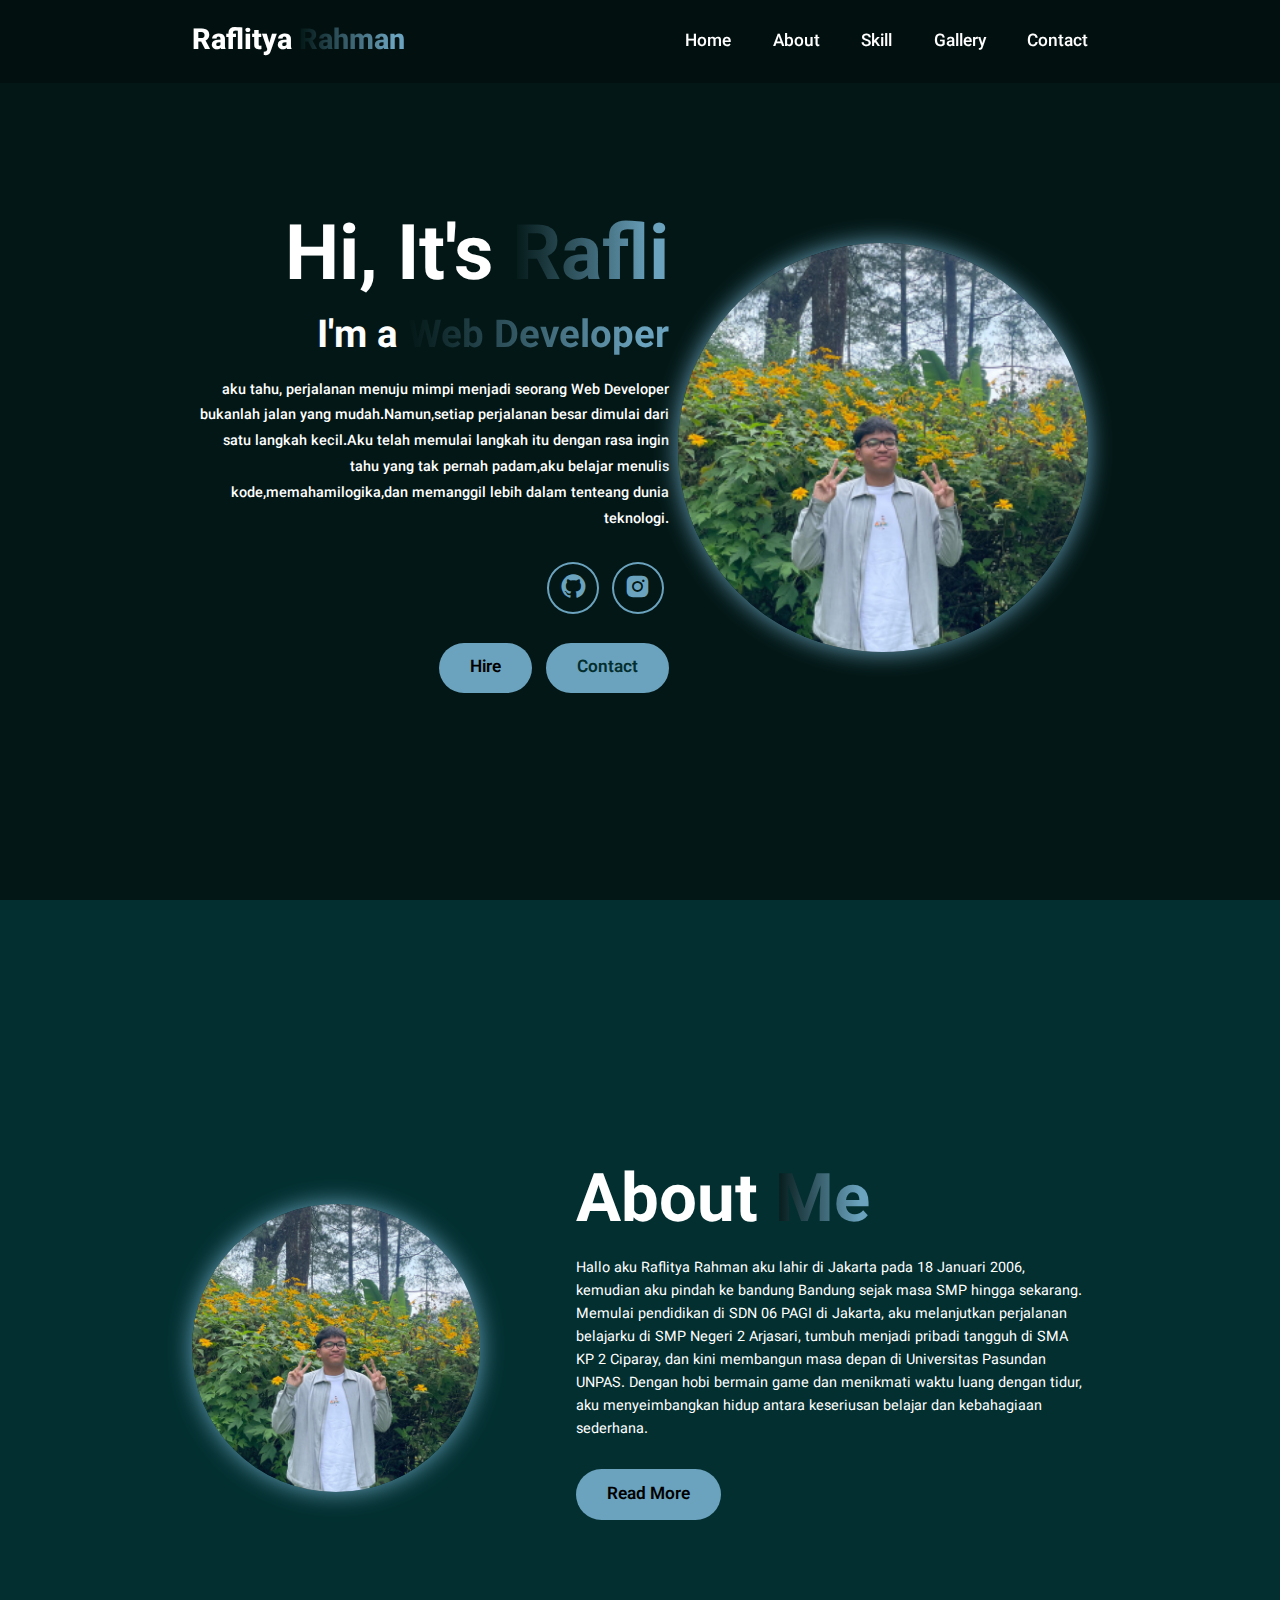
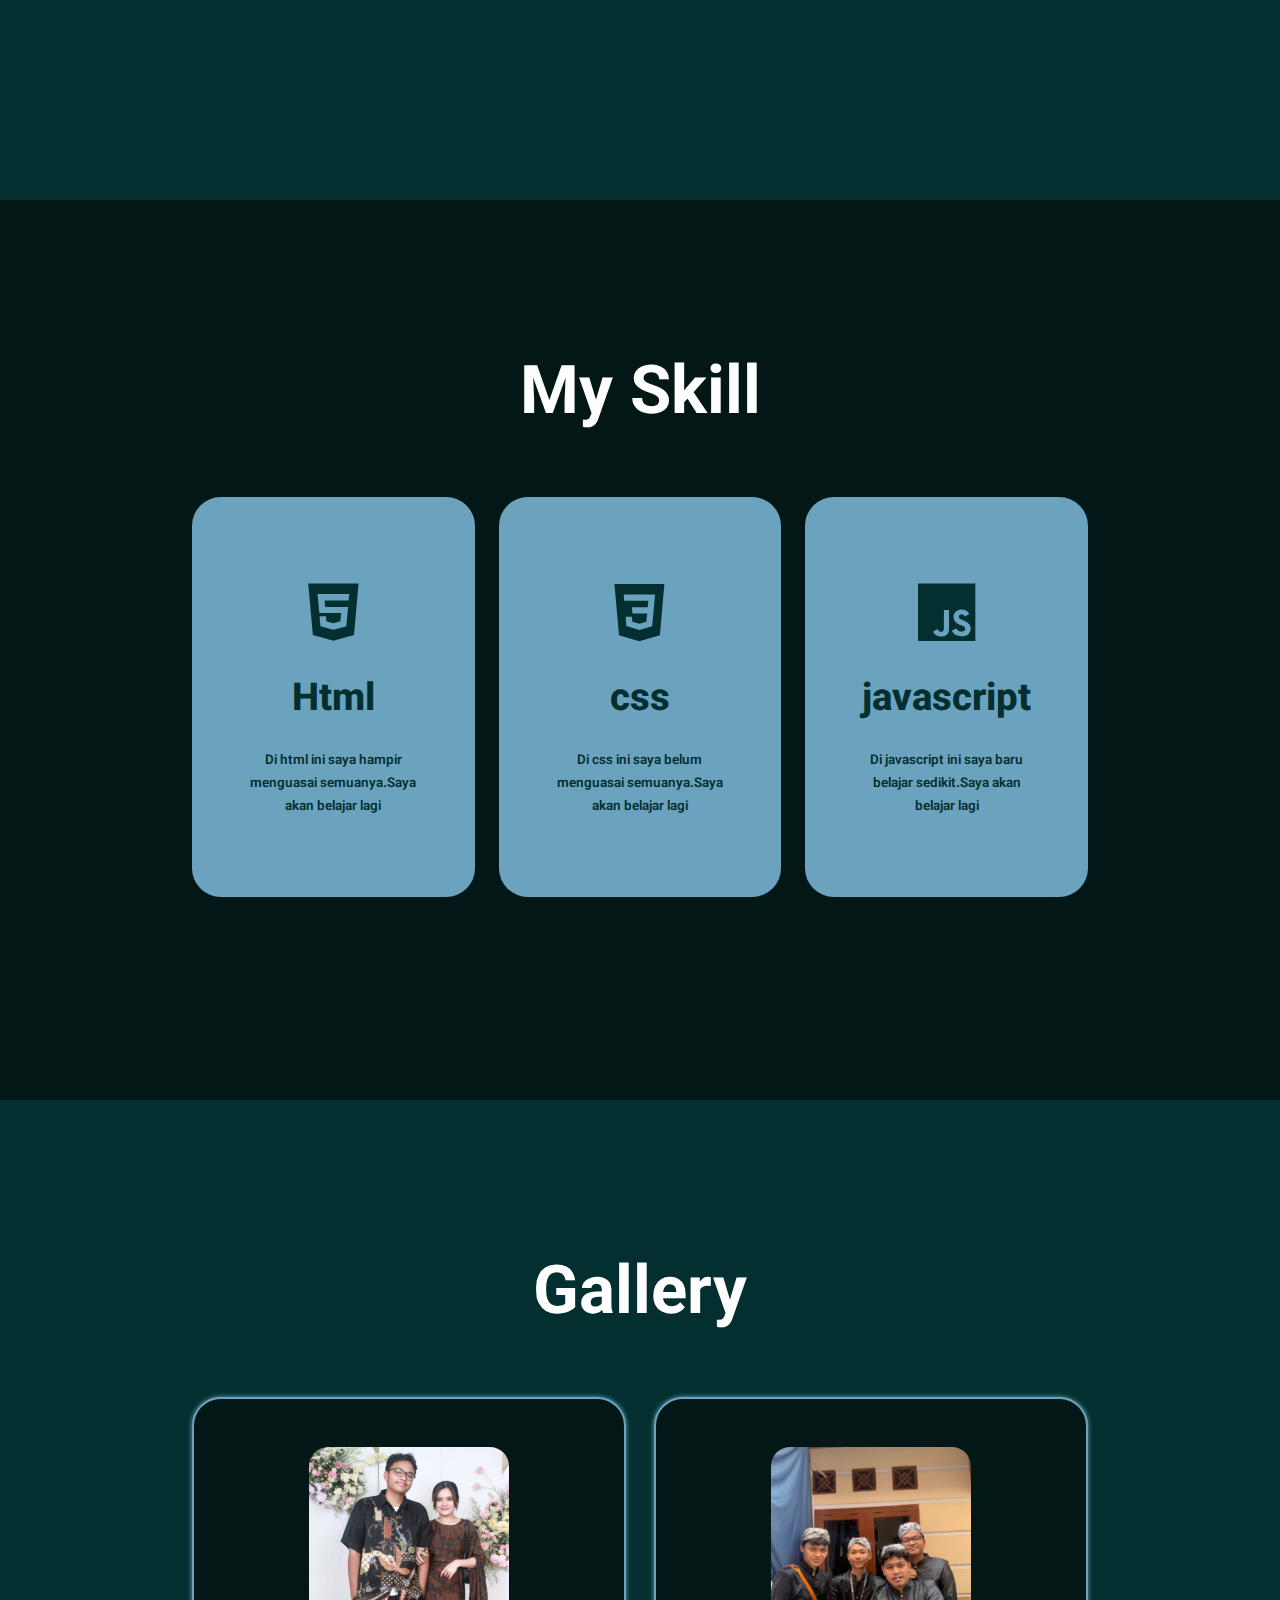
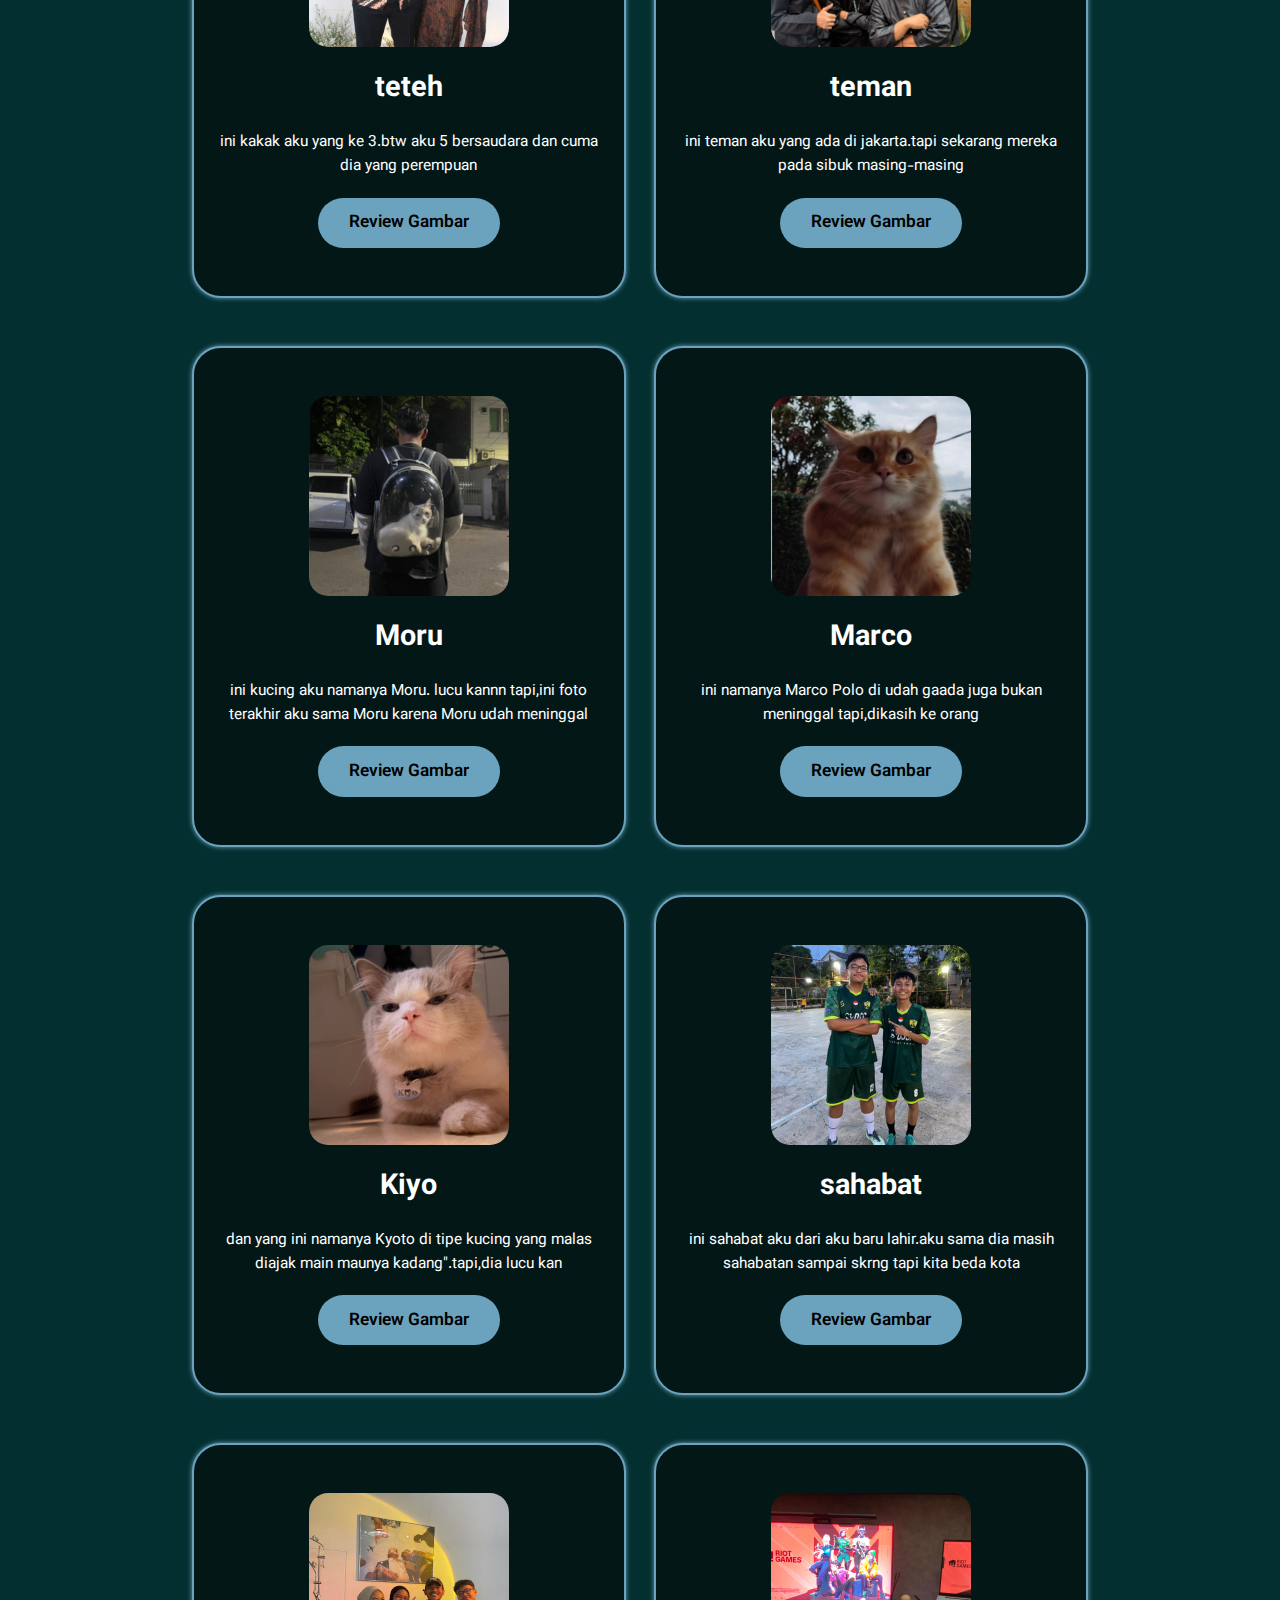
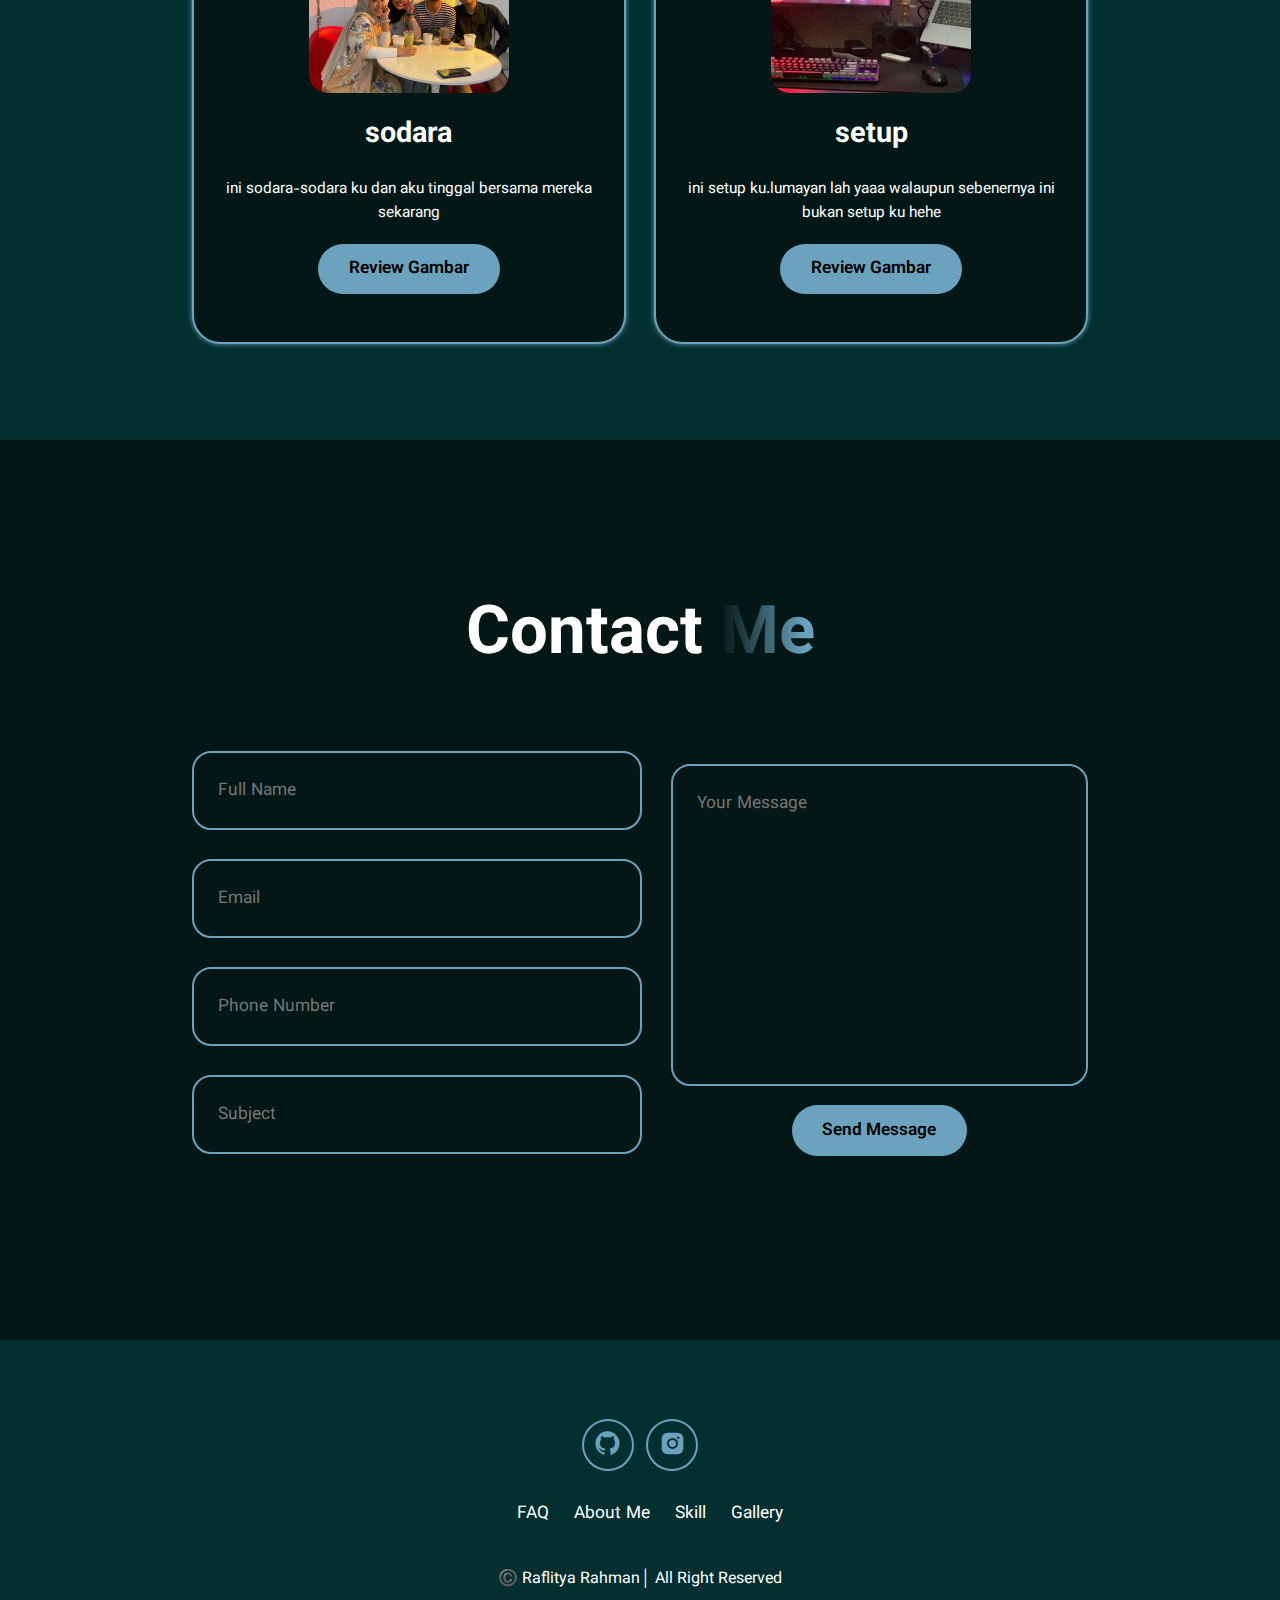
<file: index.html>
<!DOCTYPE html>
<html lang="en">
<head>
    <meta charset="UTF-8">
    <meta name="viewport" content="width=device-width, initial-scale=1.0">
    <link rel="stylesheet" href="porto2.css">
    <link href="https://fonts.googleapis.com/css2?family=Vazirmatn:wght@100..900&display=swap" rel="stylesheet">
    <link href='https://unpkg.com/boxicons@2.1.4/css/boxicons.min.css' rel='stylesheet'>

    
    <title>My Porfolio</title>
</head>
<body>
    <header class="header">
        <a href="#Home" class="logo">
            Raflitya <span>Rahman</span>
        </a>
        
        <i class="bx bx-menu" id="menu-icon"></i>
        
        <nav class="navbar">
            <a href="#Home">Home</a>
            <a href="#About">About</a>
            <a href="#Skill">Skill</a>
            <a href="#Gallery">Gallery</a>
            <a href="#Contact">Contact</a>
        </nav>
       
    </header>
    
    <section class="home" id="Home">
        <div class="home-content">
            <h1>Hi, It's <span>Rafli</span></h1>
            <h3>
                I'm a <span>Web Developer</span>
            </h3>
            <p>aku tahu, perjalanan menuju mimpi menjadi seorang Web Developer bukanlah jalan yang mudah.Namun,setiap perjalanan besar dimulai dari satu langkah kecil.Aku telah memulai langkah itu dengan rasa ingin tahu yang tak pernah padam,aku belajar menulis kode,memahamilogika,dan memanggil lebih dalam tenteang dunia teknologi.</p>
            <div class="social-icons">
                <a href="https://github.com/raflitya">
                    <i class="bx bxl-github"></i>
                </a>
                <a href="https://www.instagram.com/raflityaaaa/">
                    <i  class="bx bxl-instagram-alt"></i>
                    
                </a>
            </div>
            <div class="btn-group">
                <a href="#" class="btn">Hire</a>
                <a href="#Contact" class="btn">Contact</a>

            </div>
        </div>
        <div class="home-img">
            <img src="img/aku2.png" alt="">
        </div>
    </section>

    <section class="about" id="About">
        <div class="about-img"> 
            <img src="img/aku2.png" alt="">
        </div>
        <div class="about-content">
            <h2>About <span>Me</span></h2>
            <p>Hallo aku Raflitya Rahman aku lahir di Jakarta pada 18 Januari 2006, kemudian aku pindah ke bandung Bandung sejak masa SMP hingga sekarang. Memulai pendidikan di SDN 06 PAGI di Jakarta, aku melanjutkan perjalanan belajarku di SMP Negeri 2 Arjasari, tumbuh menjadi pribadi tangguh di SMA KP 2 Ciparay, dan kini membangun masa depan di Universitas Pasundan UNPAS. Dengan hobi bermain game dan menikmati waktu luang dengan tidur, aku menyeimbangkan hidup antara keseriusan belajar dan kebahagiaan sederhana.</p>
            <a href="#" class="btn">Read More</a>
        </div>
    </section>

    <section class="skill" id="Skill">
        <h2 class="heading">My Skill</h2>
        <div class="skill-container">
            <div class="skill-box">
                <div class="skill-info">
                    <i class="bx bxl-html5"></i>
                    <h4>Html</h4>
                    <p>Di html ini saya hampir menguasai semuanya.Saya akan belajar lagi</p>
                </div>
            </div>

            <div class="skill-box">
                <div class="skill-info">
                    <i class="bx bxl-css3"></i>
                    <h4>css</h4>
                    <p>Di css ini saya belum menguasai semuanya.Saya akan belajar lagi</p>
                </div>
            </div>

            <div class="skill-box">
                <div class="skill-info">
                    <i class="bx bxl-javascript"></i>
                    <h4>javascript</h4>
                    <p>Di javascript ini saya baru belajar sedikit.Saya akan belajar lagi</p>
                </div>
            </div>
        </div>
    </section>

    <section class="gallery" id="Gallery">
        <h2 class="heading">Gallery</h2>
        <div class="gallery-box">

            <div class="gallery-card">
                <img src="img/teteh.png" alt="">
                <h3>teteh</h3>
                <p>ini kakak aku yang ke 3.btw aku 5 bersaudara dan cuma dia yang perempuan</p>
                <div class="btn">Review Gambar</div>
            </div>
            <div class="gallery-card">
                <img src="img/aku&teman.png" alt="">
                <h3>teman</h3>
                <p>ini teman aku yang ada di jakarta.tapi sekarang mereka pada sibuk masing-masing</p>
                <div class="btn">Review Gambar</div>
            </div>
            <div class="gallery-card">
                <img src="img/moru.png" alt="">
                <h3>Moru</h3>
                <p>ini kucing aku namanya Moru. lucu kannn tapi,ini foto terakhir aku sama Moru karena Moru udah meninggal</p>
                <div class="btn">Review Gambar</div>
            </div>
            <div class="gallery-card">
                <img src="img/marco.png" alt="">
                <h3>Marco</h3>
                <p>ini namanya Marco Polo di udah gaada juga bukan meninggal tapi,dikasih ke orang </p>
                <div class="btn">Review Gambar</div>
            </div>
            <div class="gallery-card">
                <img src="img/kiyo1.png" alt="">
                <h3>Kiyo</h3>
                <p>dan yang ini namanya Kyoto di tipe kucing yang malas diajak main maunya kadang".tapi,dia lucu kan</p>
                <div class="btn">Review Gambar</div>
            </div>
            <div class="gallery-card">
                <img src="img/sahabat.png" alt="">
                <h3>sahabat</h3>
                <p>ini sahabat aku dari aku baru lahir.aku sama dia masih sahabatan sampai skrng tapi kita beda kota</p>
                <div class="btn">Review Gambar</div>
            </div>
            <div class="gallery-card">
                <img src="img/sodara.png" alt="">
                <h3>sodara</h3>
                <p>ini sodara-sodara ku dan aku tinggal bersama mereka sekarang</p>
                <div class="btn">Review Gambar</div>
            </div>
            <div class="gallery-card">
                <img src="img/setup.png" alt="">
                <h3>setup</h3>
                <p>ini setup ku.lumayan lah yaaa walaupun sebenernya ini bukan setup ku hehe</p>
                <div class="btn">Review Gambar</div>
            </div>
        </div>
    </section>

    <section class="contact" id="Contact">
        <h2 class="heading">Contact <span>Me</span></h2>
        <form action="https://formsubmit.co/clawdy1415@gmail.com" method="POST">
            <div class="input-group">
                <div class="input-box">
                    <input type="text" placeholder="Full Name">
                    <input type="email" placeholder="Email">
                </div>
                <div class="input-box">
                    <input type="number" placeholder="Phone Number">
                    <input type="text" placeholder="Subject">
                </div>
            </div>
            <div class="input-group-2">
                <textarea name="" id="" placeholder="Your Message" cols="30" rows="10"></textarea>
                <input type="submit" value="Send Message" class="btn">
            </div>
        </form>
    </section>

    <footer class="footer">
        <div class="social-icons">
            <a href="#">
                <i class="bx bxl-github"></i>
            </a>
            <a href="#">
                <i class="bx bxl-instagram-alt"></i>
            </a>
        </div>

        <ul class="list">
            <li>
                <a href="#">FAQ</a>
            </li>
            <li>
                <a href="#About">About Me</a>
            </li>
            <li>
                <a href="#Skill">Skill</a>
            </li>
            <li>
                <a href="#Gallery">Gallery</a>
            </li>
        </ul>

        <p class="copyright">
            ©️ Raflitya Rahman│ All Right Reserved
        </p>
    </footer>


    
    <script src="script.js"></script>
</body>
</html>
</file>
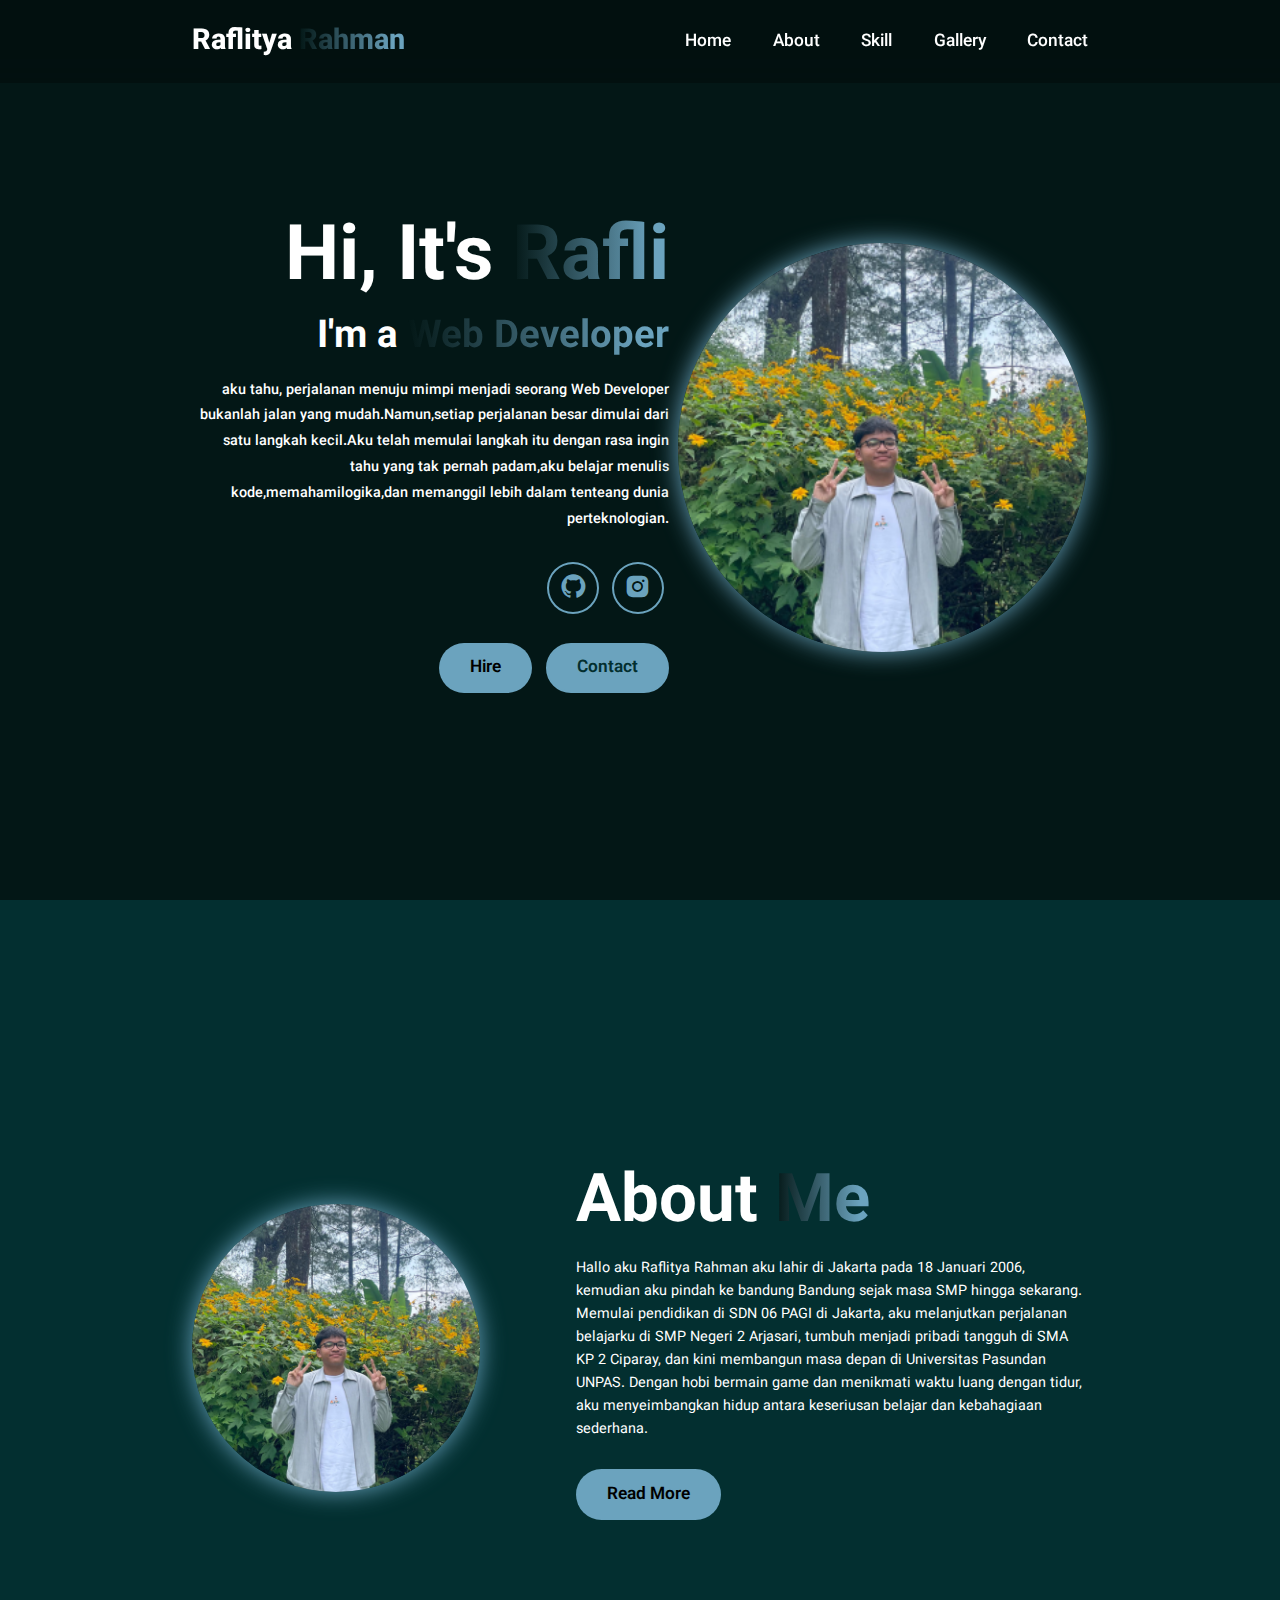
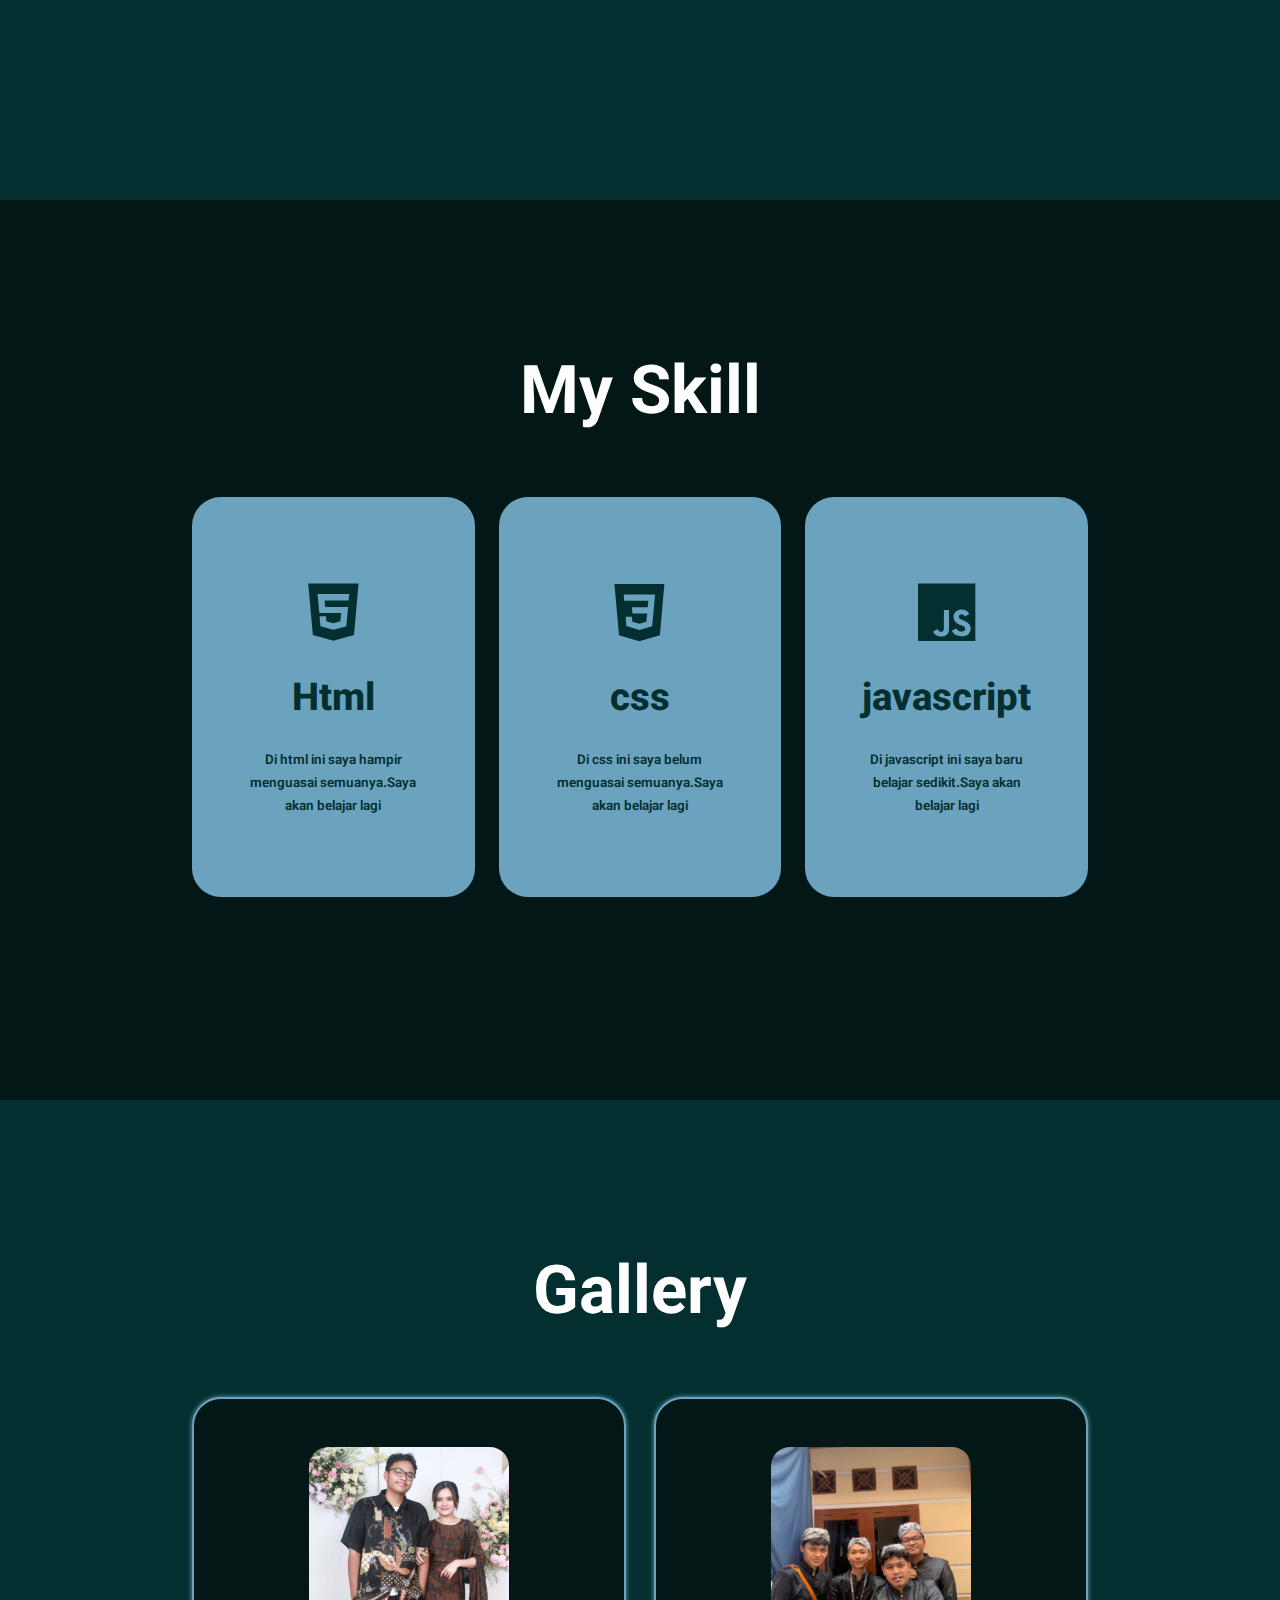
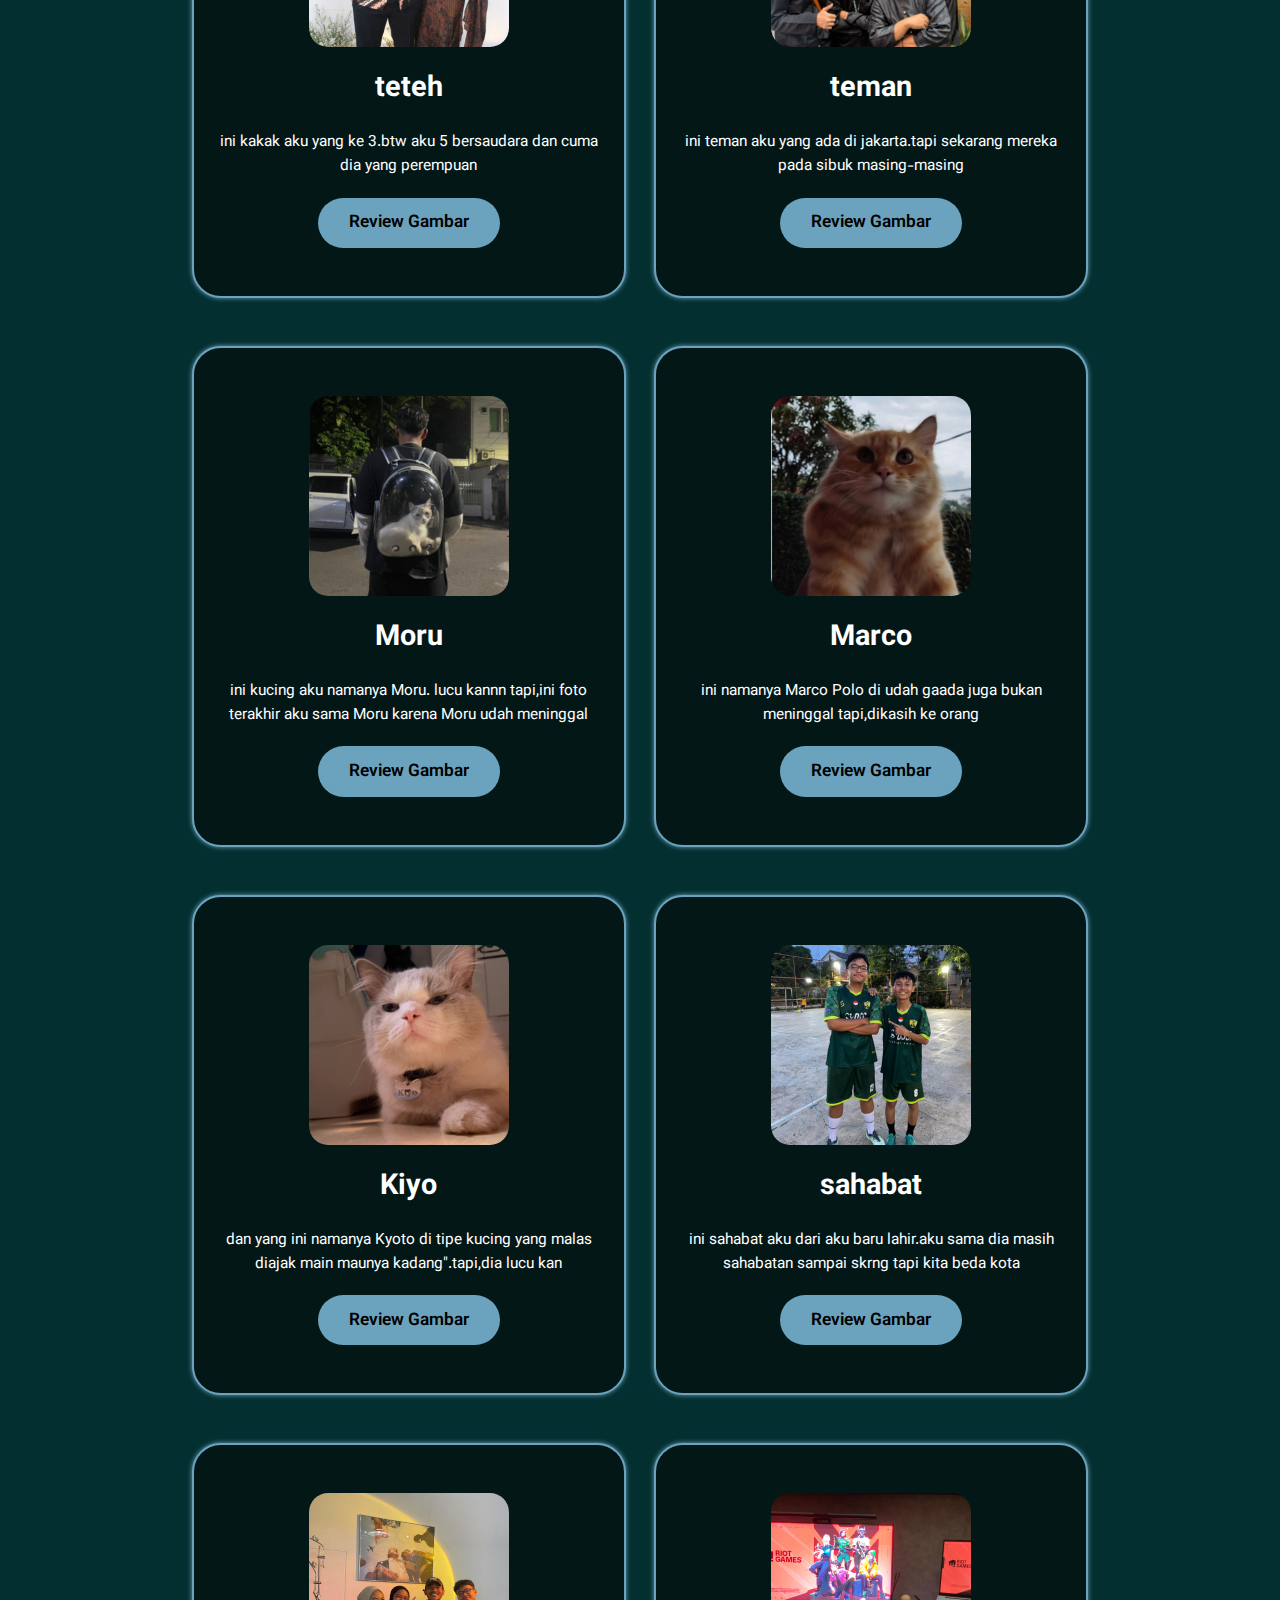
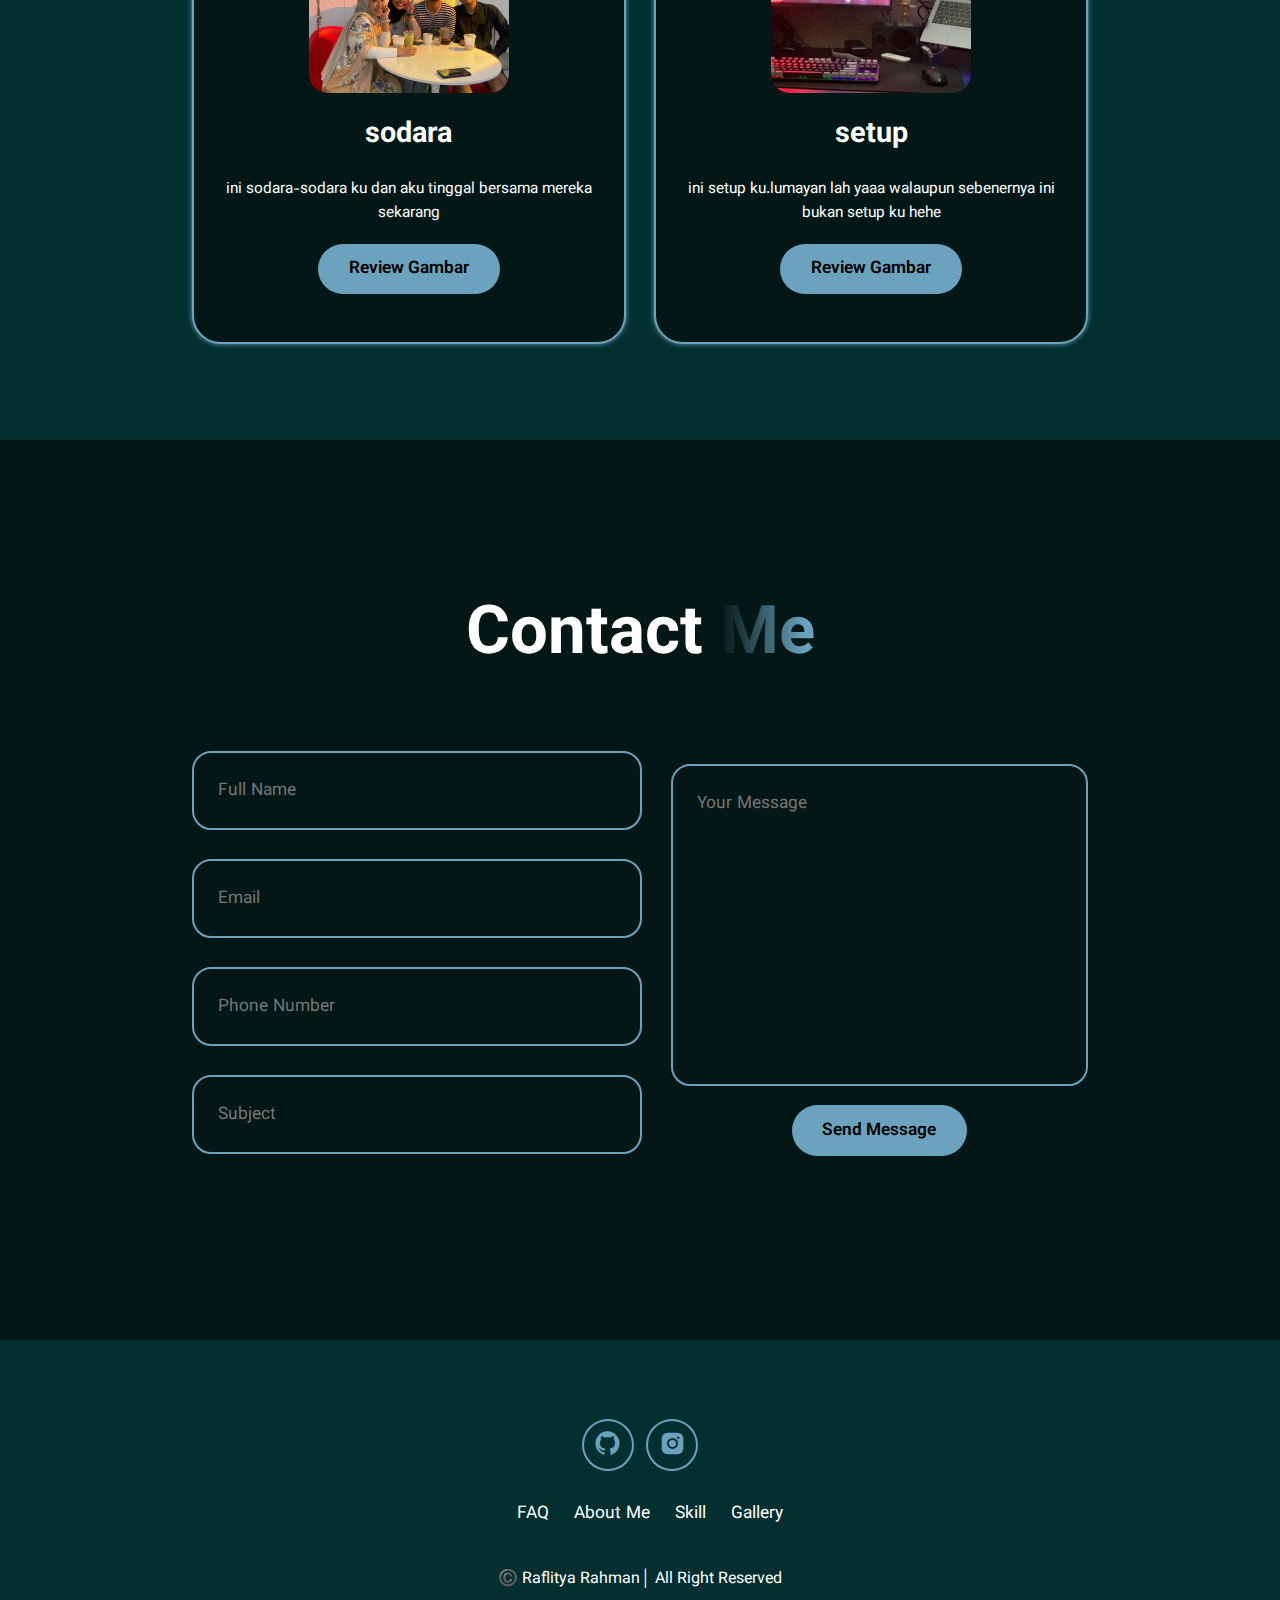
<file: porto2.html>
<!DOCTYPE html>
<html lang="en">
<head>
    <meta charset="UTF-8">
    <meta name="viewport" content="width=device-width, initial-scale=1.0">
    <link rel="stylesheet" href="porto2.css">
    <link href="https://fonts.googleapis.com/css2?family=Vazirmatn:wght@100..900&display=swap" rel="stylesheet">
    <link href='https://unpkg.com/boxicons@2.1.4/css/boxicons.min.css' rel='stylesheet'>

    
    <title>My Porfolio</title>
</head>
<body>
    <header class="header">
        <a href="#Home" class="logo">
            Raflitya <span>Rahman</span>
        </a>
        
        <i class="bx bx-menu" id="menu-icon"></i>
        
        <nav class="navbar">
            <a href="#Home">Home</a>
            <a href="#About">About</a>
            <a href="#Skill">Skill</a>
            <a href="#Gallery">Gallery</a>
            <a href="#Contact">Contact</a>
        </nav>
       
    </header>
    
    <section class="home" id="Home">
        <div class="home-content">
            <h1>Hi, It's <span>Rafli</span></h1>
            <h3>
                I'm a <span>Web Developer</span>
            </h3>
            <p>aku tahu, perjalanan menuju mimpi menjadi seorang Web Developer bukanlah jalan yang mudah.Namun,setiap perjalanan besar dimulai dari satu langkah kecil.Aku telah memulai langkah itu dengan rasa ingin tahu yang tak pernah padam,aku belajar menulis kode,memahamilogika,dan memanggil lebih dalam tenteang dunia perteknologian.</p>
            <div class="social-icons">
                <a href="https://github.com/raflitya">
                    <i class="bx bxl-github"></i>
                </a>
                <a href="https://www.instagram.com/raflityaaaa/">
                    <i  class="bx bxl-instagram-alt"></i>
                    
                </a>
            </div>
            <div class="btn-group">
                <a href="#" class="btn">Hire</a>
                <a href="#Contact" class="btn">Contact</a>

            </div>
        </div>
        <div class="home-img">
            <img src="img/aku2.png" alt="">
        </div>
    </section>

    <section class="about" id="About">
        <div class="about-img"> 
            <img src="img/aku2.png" alt="">
        </div>
        <div class="about-content">
            <h2>About <span>Me</span></h2>
            <p>Hallo aku Raflitya Rahman aku lahir di Jakarta pada 18 Januari 2006, kemudian aku pindah ke bandung Bandung sejak masa SMP hingga sekarang. Memulai pendidikan di SDN 06 PAGI di Jakarta, aku melanjutkan perjalanan belajarku di SMP Negeri 2 Arjasari, tumbuh menjadi pribadi tangguh di SMA KP 2 Ciparay, dan kini membangun masa depan di Universitas Pasundan UNPAS. Dengan hobi bermain game dan menikmati waktu luang dengan tidur, aku menyeimbangkan hidup antara keseriusan belajar dan kebahagiaan sederhana.</p>
            <a href="#" class="btn">Read More</a>
        </div>
    </section>

    <section class="skill" id="Skill">
        <h2 class="heading">My Skill</h2>
        <div class="skill-container">
            <div class="skill-box">
                <div class="skill-info">
                    <i class="bx bxl-html5"></i>
                    <h4>Html</h4>
                    <p>Di html ini saya hampir menguasai semuanya.Saya akan belajar lagi</p>
                </div>
            </div>

            <div class="skill-box">
                <div class="skill-info">
                    <i class="bx bxl-css3"></i>
                    <h4>css</h4>
                    <p>Di css ini saya belum menguasai semuanya.Saya akan belajar lagi</p>
                </div>
            </div>

            <div class="skill-box">
                <div class="skill-info">
                    <i class="bx bxl-javascript"></i>
                    <h4>javascript</h4>
                    <p>Di javascript ini saya baru belajar sedikit.Saya akan belajar lagi</p>
                </div>
            </div>
        </div>
    </section>

    <section class="gallery" id="Gallery">
        <h2 class="heading">Gallery</h2>
        <div class="gallery-box">

            <div class="gallery-card">
                <img src="img/teteh.png" alt="">
                <h3>teteh</h3>
                <p>ini kakak aku yang ke 3.btw aku 5 bersaudara dan cuma dia yang perempuan</p>
                <div class="btn">Review Gambar</div>
            </div>
            <div class="gallery-card">
                <img src="img/aku&teman.png" alt="">
                <h3>teman</h3>
                <p>ini teman aku yang ada di jakarta.tapi sekarang mereka pada sibuk masing-masing</p>
                <div class="btn">Review Gambar</div>
            </div>
            <div class="gallery-card">
                <img src="img/moru.png" alt="">
                <h3>Moru</h3>
                <p>ini kucing aku namanya Moru. lucu kannn tapi,ini foto terakhir aku sama Moru karena Moru udah meninggal</p>
                <div class="btn">Review Gambar</div>
            </div>
            <div class="gallery-card">
                <img src="img/marco.png" alt="">
                <h3>Marco</h3>
                <p>ini namanya Marco Polo di udah gaada juga bukan meninggal tapi,dikasih ke orang </p>
                <div class="btn">Review Gambar</div>
            </div>
            <div class="gallery-card">
                <img src="img/kiyo1.png" alt="">
                <h3>Kiyo</h3>
                <p>dan yang ini namanya Kyoto di tipe kucing yang malas diajak main maunya kadang".tapi,dia lucu kan</p>
                <div class="btn">Review Gambar</div>
            </div>
            <div class="gallery-card">
                <img src="img/sahabat.png" alt="">
                <h3>sahabat</h3>
                <p>ini sahabat aku dari aku baru lahir.aku sama dia masih sahabatan sampai skrng tapi kita beda kota</p>
                <div class="btn">Review Gambar</div>
            </div>
            <div class="gallery-card">
                <img src="img/sodara.png" alt="">
                <h3>sodara</h3>
                <p>ini sodara-sodara ku dan aku tinggal bersama mereka sekarang</p>
                <div class="btn">Review Gambar</div>
            </div>
            <div class="gallery-card">
                <img src="img/setup.png" alt="">
                <h3>setup</h3>
                <p>ini setup ku.lumayan lah yaaa walaupun sebenernya ini bukan setup ku hehe</p>
                <div class="btn">Review Gambar</div>
            </div>
        </div>
    </section>

    <section class="contact" id="Contact">
        <h2 class="heading">Contact <span>Me</span></h2>
        <form action="https://formsubmit.co/clawdy1415@gmail.com" method="POST">
            <div class="input-group">
                <div class="input-box">
                    <input type="text" placeholder="Full Name">
                    <input type="email" placeholder="Email">
                </div>
                <div class="input-box">
                    <input type="number" placeholder="Phone Number">
                    <input type="text" placeholder="Subject">
                </div>
            </div>
            <div class="input-group-2">
                <textarea name="" id="" placeholder="Your Message" cols="30" rows="10"></textarea>
                <input type="submit" value="Send Message" class="btn">
            </div>
        </form>
    </section>

    <footer class="footer">
        <div class="social-icons">
            <a href="#">
                <i class="bx bxl-github"></i>
            </a>
            <a href="#">
                <i class="bx bxl-instagram-alt"></i>
            </a>
        </div>

        <ul class="list">
            <li>
                <a href="#">FAQ</a>
            </li>
            <li>
                <a href="#About">About Me</a>
            </li>
            <li>
                <a href="#Skill">Skill</a>
            </li>
            <li>
                <a href="#Gallery">Gallery</a>
            </li>
        </ul>

        <p class="copyright">
            ©️ Raflitya Rahman│ All Right Reserved
        </p>
    </footer>


    
    <script src="script.js"></script>
</body>
</html>
</file>
<file: porto2.css>
*{
    margin: 0;
    padding: 0;
    box-sizing: border-box;
    text-decoration: none;
    scroll-behavior: smooth;
    font-family: "Vazirmatn", serif;
}

:root{
    --bg-color:#031716;
    --second-bg-color:#032F30;
    --text-color:white;
    --main-color:#6BA3BE;
}

html{
    font-size: 60%;
    overflow-x: hidden;
}

body{
    background:var(--bg-color);
    color: var(--text-color);
}

.header{
    position: fixed;
    width: 100%;
    top: 0;
    left: 0;
    padding: 2rem 15%;
    background:rgba(0, 0 , 0,0.3 );
    backdrop-filter: blur(10px);
    display: flex;
    justify-content: space-between;
    align-items: center;
    z-index: 1000;
    
}

#menu-icon{
    font-size: 3.5rem;
    color: var(--main-color);
    display: none;
}

.logo{
    font-size: 3rem;
    color: var(--text-color);
    font-weight: 800;
    cursor: pointer;
    transition: 0.3s ease-in-out; 
}

.logo:hover{
    transform: scale(1.1);
}

span{
    background: linear-gradient(
        270deg,
        #6BA3BE 10%,
        #031716 100% );
        background-clip: text;
        color: transparent;
}


.navbar a{
    font-size: 1.8rem;
    color: var(--text-color);
    margin-left: 4rem;
    font-weight: 500;
    transition: 0.3s ease-in-out;
    border-bottom: 3px solid transparent;
}

.navbar a:hover{
    color: var(--main-color);
    border-bottom: 3px solid var(--main-color);
}



section{
    min-height: 100vh;
    padding: 10rem 15%;
}

.home{
    display: flex;
    align-items: center;
    justify-content: center;
    gap: 1rem;
}

.home-content{
    display: flex;
    flex-direction: column;
    align-items: flex-end;
    text-align: right;
}
.home-content h1{
    font-size: 8rem;
    font-weight: 700;
    margin-top: 1.5rem;
    line-height: 1;
}

.home-content h3{
    margin: 1rem 0;
    font-size: 4rem;
}

.home-content p{
    font-size: 1.5rem;
    font-weight: 500;
    line-height: 1.8;
}

.home-img img{
    width: 32vw;
    border-radius: 50%;
    box-shadow: 0 0 25px var(--main-color);
    transition: 0.4s ease-in-out;
}

.home-img img:hover{
    box-shadow: 0 0 25px var(--main-color),
                0 0 50px var(--main-color),
                0 0 100px var(--main-color);
}

.social-icons a{
    display: inline-flex;
    justify-content: center;
    align-items: center;
    font-size: 3rem;
    padding: 1rem;
    background: transparent;
    border: 2px solid var(--main-color);
    border-radius: 50%;
    color: var(--main-color);
    margin: 3rem 0.5rem;
    transition: 0.3s ease-in-out;
}

.social-icons a:hover{
    color: var(--text-color);
    background-color: var(--main-color);
    transform: scale(1.2)translateY(-5px);
    box-shadow: 0 0 25px var(--main-color);
}

.btn-group{
    display: flex;
    gap: 1.5rem;
}

.btn{
    display: inline-block;
    padding: 1rem 3rem;
    background-color: var(--main-color);
    box-shadow: 0 0 25 var(--main-color);
    border-radius: 3rem;
    font-size: 1.8rem;
    color: black;
    border: 2px  solid transparent;
    font-weight: 600;
    transition: 0.3s ease-in-out;
}

.btn:hover{
    transform: scale(1.05s);
    box-shadow: 0 0 20px var(--main-color),
                0 0 50px var(--main-color);
}

.btn-group a:nth-of-type(2){
    background-color: #6BA3BE;
    color: var(--second-bg-color);
    border: 2px solid var(--main-color);
    box-shadow: 0 0 25px transparent;
}

.btn-group a:nth-of-type(2):hover{
    box-shadow: 0 0 25px var(--main-color);
    background-color: var(--second-bg-color);
    color: #6BA3BE;
}

/* halaman 2 */
.about{
    display: flex;
    justify-content: center;
    align-items: center;
    gap: 10rem;
    background: var(--second-bg-color);
}

.about-img img{
    width: 32vh;
    border-radius: 50%;
    box-shadow: 0 0 25px var(--main-color);
    transition:  0.4s ease-in-out;
}

.about-img img:hover{
    box-shadow: 0 0 25px var(--main-color),
                0 0 50px var(--main-color),
                0 0 100px var(--main-color);
}

.about-content h2{
    font-size: 7rem;
  text-align: left;
}

.about-content p{
    font-size: 1.5rem;
}

.about-content .btn{
    margin: 3rem 0;
}

/* scroll bar */
::-webkit-scrollbar{
    width: 15px;
}

::-webkit-scrollbar-thumb{
    background-color: var(--main-color);
}

::-webkit-scrollbar-track{
    background-color: var(--bg-color);
}

/* halaman 3 */
.heading{
    text-align: center;
    font-size: 7rem;
    margin: 5rem 0;
}

.skill{
    background-color: var(--bg-color);
    color: #032F30;
}

.skill h2{
    color: var(--text-color);
}

.skill-container{
    display: grid;
    grid-template-columns: repeat(auto-fit, minmax(270px, 1fr));
    align-items: center;
    gap: 2.5rem;
}

.skill-box{
    display: flex;
    justify-content: center;
    align-items: center;
    background-color: var(--main-color);
    height: 400px;
    border-radius: 3rem;
    cursor: pointer;
    border: 5ps solid transparent;
    transition: 0.4s ease-in-out;
}

.skill-box:hover{
    background: var(--second-bg-color);
    color: var(--main-color);
    border: 5px solid var(--main-color);
    transform: scale(1.03);
}

.skill-info{
    display: flex;
    flex-direction: column;
    text-align: center;
    justify-content: center;
    align-items: center;
    padding: 5rem;
}

.skill-info h4{
    font-size: 4rem;
    margin: 2rem 0;
    font-weight: 800;
}

.skill-info p{
    font-size: 1.4rem;
    font-weight: 600;
    line-height: 1.7;
}

.skill-info i{
    font-size: 8rem;
}

.gallery{
    background-color: var(--second-bg-color);
}

.gallery-box{
    display: grid;
    grid-template-columns: repeat(auto-fit, minmax(350px, 1fr));
    place-items: center;
    gap: 3rem;
    row-gap: 5rem;
}

.gallery-card{
    display: flex;
    flex-direction: column;
    justify-content: center;
    align-items: center;
    text-align: center;
    background-color: var(--bg-color);
    border: 2px solid var(--main-color);
    border-radius: 3rem;
    gap: 2rem;
    padding: 5rem 2rem;
    overflow: hidden;
    cursor: pointer;
    box-shadow: 0 0 5px var(--main-color);
    transition: 0.3s ease;
}

.gallery-card:hover{
    box-shadow: 0 0 25px var(--main-color),
                0 0 50px var(--main-color);
    transform: scale(1.02);
}

.gallery-card img{
    max-width: 300px;
    border-radius: 2rem;
    object-fit: cover;
}

.gallery-card h3{
    font-size: 3rem;
}

.gallery-card p{
    font-size: 1.6rem;
}

.contact{
    background-color: var(--bg-color);
}

.contact h2{
    margin-bottom: 3rem;
    color: var(--text-color);
}

.contact form{
    display: flex;
    align-items: center;
    justify-content: center;
    gap: 3rem;
    margin: 5rem 0;
    text-align: center;
}

.contact form .input-box input,
.contact form textarea{
    width: 100%;
    padding: 2.5rem;
    font-size: 1.8rem;
    color: var(--text-color);
    background-color: var(--bg-color);
    border-radius: 2rem;
    border: 2px solid var(--main-color);
    margin: 1.5rem 0;
    resize: none;
}

/* footer */
.footer{
    background-color: var(--second-bg-color);
    padding: 50px 0;
}

.footer .social-icons{
    text-align: center;
}

.footer ul{
    text-align: center;
    font-size: 1.8rem;
}

.footer ul li{
    display: inline-block;
    margin-left: 20px;
}

.footer ul li a{
    color: white;
    border-bottom: 3px solid transparent;
    transition: 0.3s ease-in-out;
}

.footer ul li a:hover{
    border-bottom: 3px solid var(--main-color);
}

.footer .copyright{
    text-align: center;
    font-size: 16px;
    margin-top: 40px;
}

/* Responsive Breakpoint */
@media(max-width:768px){
    #menu-icon{
        display: block;
    }
    .navbar{
        position: absolute;
        top: 100%;
        right: 0;
        width: 50%;
        padding: 1rem 3rem;
        background: rgba(0, 0 , 0,0.8 );
        border-bottom-left-radius: 2rem;
        border-left: 2px solid var(--main-color);
        border-bottom: 2px solid var(--main-color);
        display: none;
    }
    .navbar a{
        display: block;
        font-size: 2rem;
        margin: 3rem 0;
        color: var(--text-color);
    }
    .navbar.active{
        display: block;
    }
    .gradient-btn{
        display: none;
    }
    .home{
        flex-direction: column-reverse;
        margin: 5rem 0;
        gap: 5rem;
    }
    .home-content{
        align-items: center;
        text-align: center;
    }
    .home-img img{
        width: 56vw;
    }
    .about{
        flex-direction: column-reverse;
        text-align: center;
    }
    .about h2{
        text-align: center;
        margin: 2rem 0;
    }
    .about img{
        width: 52vw;
    }
    .contact form{
        flex-direction: column;
    }
}
</file>
